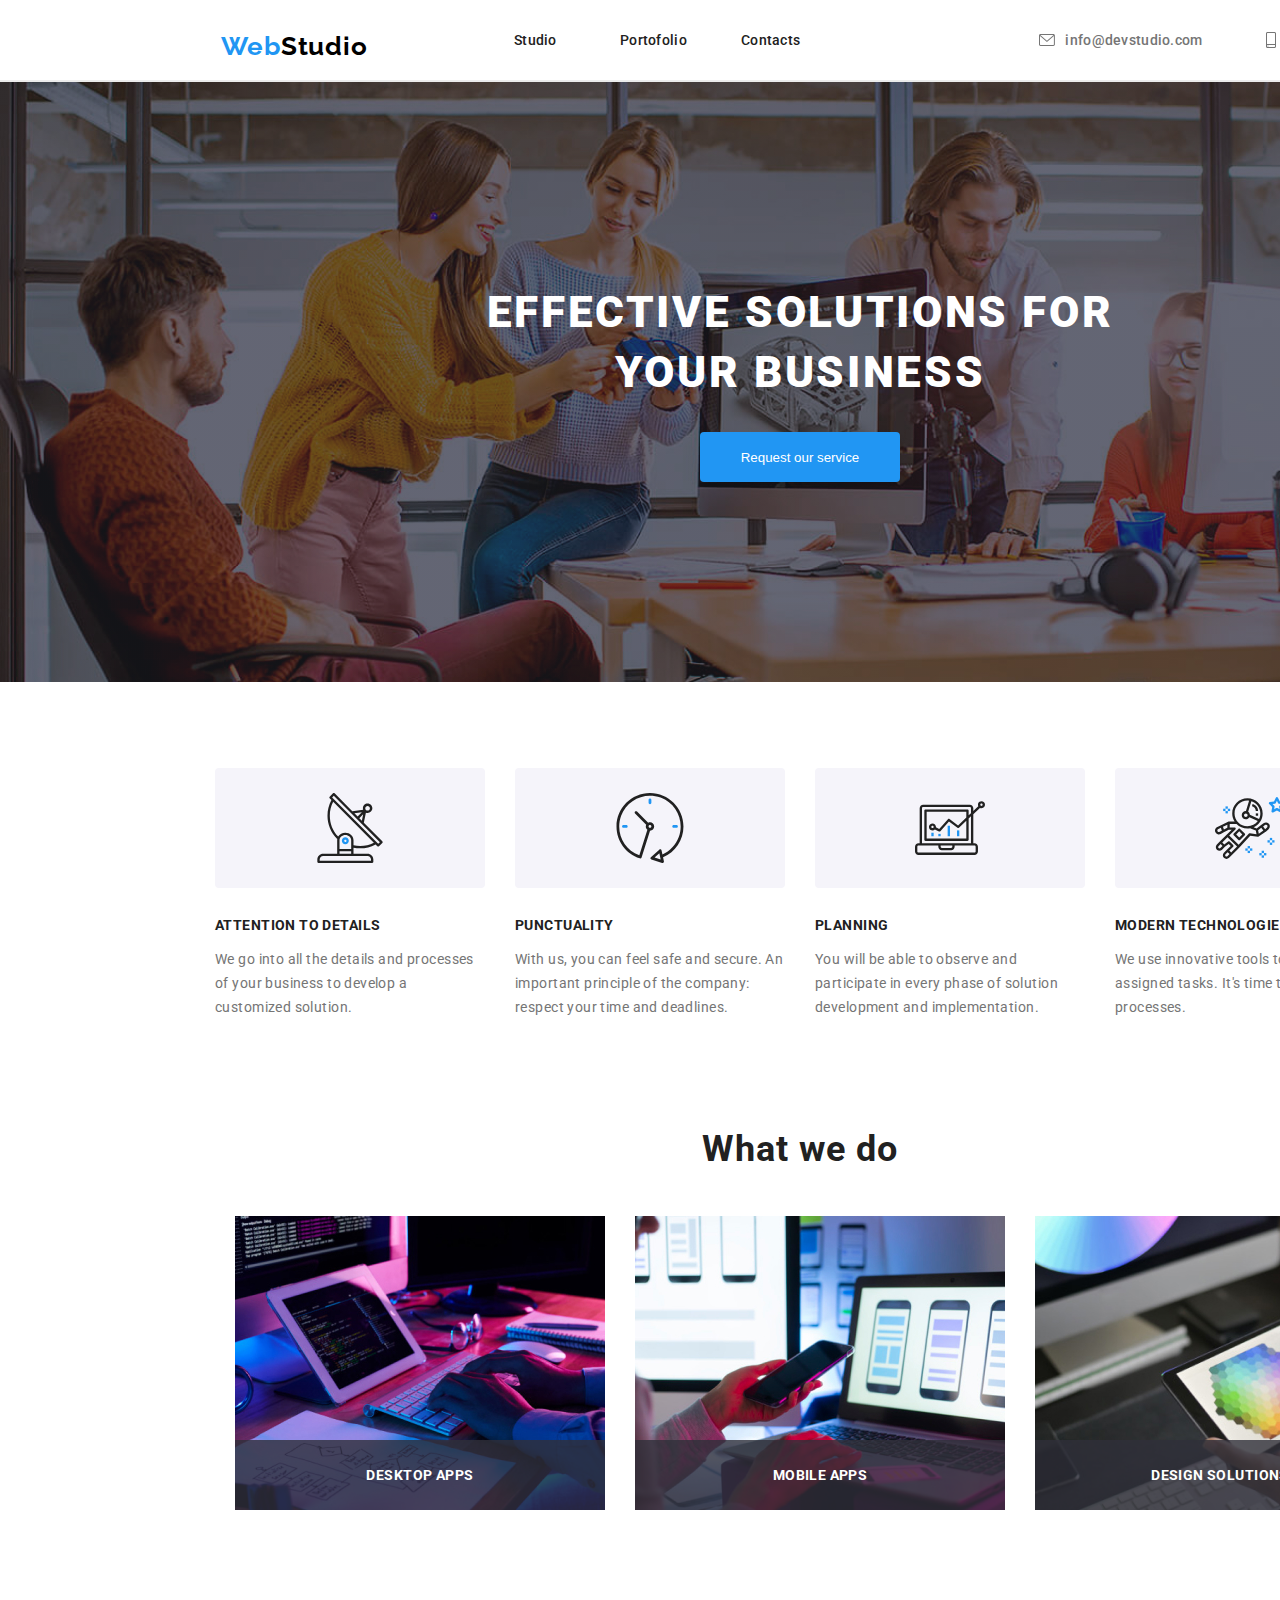
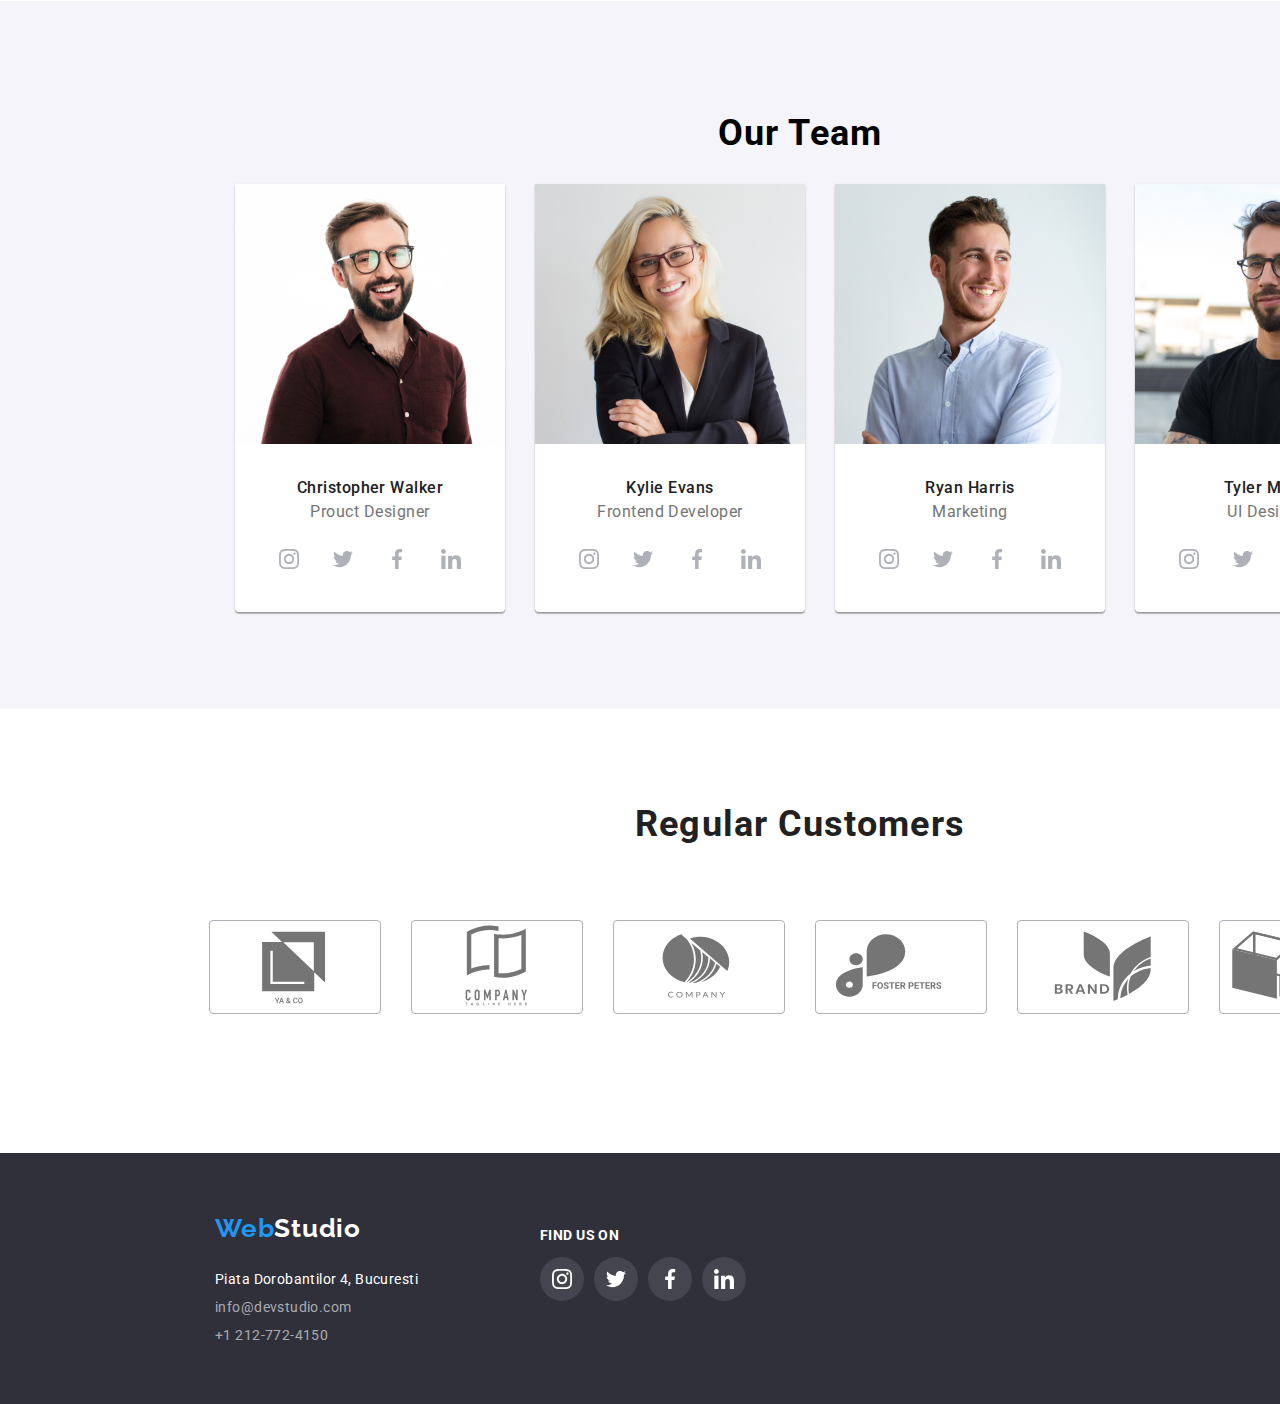
<file: index.html>
<!DOCTYPE html>
<html lang="en">
  <head>
    <meta charset="UTF-8" />
    <meta http-equiv="X-UA-Compatible" content="IE=edge" />
    <meta name="viewport" content="width=device-width, initial-scale=1.0" />
    <title>Studio</title>
    <link
      rel="stylesheet"
      href="https://cdnjs.cloudflare.com/ajax/libs/modern-normalize/2.0.0/modern-normalize.min.css"
      integrity="sha512-4xo8blKMVCiXpTaLzQSLSw3KFOVPWhm/TRtuPVc4WG6kUgjH6J03IBuG7JZPkcWMxJ5huwaBpOpnwYElP/m6wg=="
      crossorigin="anonymous"
      referrerpolicy="no-referrer"
    />
    <link rel="stylesheet" href="index..css" />
    <link
      href="https://fonts.googleapis.com/css2?family=Raleway:wght@700&family=Roboto:wght@400;500;700;900&display=swap"
      rel="stylesheet"
    />
  </head>

  <body class="index">
    <header class="main-header">
      <div class="global-nav">
        <nav class="nav main-nav">
          <div class="nav-bar">
            <a href="index.html">
              <div class="web"><span class="web-logo">Web</span>Studio</div>
            </a>
            <div class="menu-bar">
              <ul>
                <li><a class="studio" href="index.html">Studio</a></li>
                <li>
                  <a class="portofolio" href="portofolio.html">Portofolio</a>
                </li>
                <li><a class="contacts" href="#">Contacts</a></li>
              </ul>
            </div>
          </div>
        </nav>
        <div class="contacts-header">
          <a class="mail" href="mailto:info@devstudio.com">
            <svg class="svg-mail">
              <use href="./images/icons.svg#icon-mail"></use>
            </svg>
            info@devstudio.com</a
          >
          <a class="phone" href="tel:+12127724150">
            <svg class="svg-phone">
              <use href="./images/icons.svg#icon-smartphone"></use></svg
            >+1 212-772-4150</a
          >
        </div>
      </div>
      <hr class="line" />
      <section class="group-container">
        <div class="group-btn-title">
          <div class="group-title">
            <h2 class="title">EFFECTIVE SOLUTIONS FOR YOUR BUSINESS</h2>
          </div>
          <div class="group-btn">
            <button class="btn-req-service" data-modal-open type="button" >
              Request our service
            </button>
          </div>
        </div>
      </section>
    </header>

    <main>
      <section class="group1">
        <div class="main-group1">
          <div class="container-text-icon">
            <div class="container-icons">
              <svg class="svg-icons">
                <use href="./images/icons.svg#icon-antenna"></use>
              </svg>
            </div>
            <div class="text-icon">
              <h3>ATTENTION TO DETAILS</h3>
              <p>
                We go into all the details and processes of your business to
                develop a customized solution.
              </p>
            </div>
          </div>
          <div class="container-text-icon">
            <div class="container-icons">
              <svg class="svg-icons">
                <use href="./images/icons.svg#icon-clock"></use>
              </svg>
            </div>
            <div class="text-icon">
              <h3>PUNCTUALITY</h3>
              <p>
                With us, you can feel safe and secure. An important principle of
                the company: respect your time and deadlines.
              </p>
            </div>
          </div>
          <div class="container-text-icon">
            <div class="container-icons">
              <svg class="svg-icons">
                <use href="./images/icons.svg#icon-diagram"></use>
              </svg>
            </div>
            <div class="text-icon">
              <h3>PLANNING</h3>
              <p>
                You will be able to observe and participate in every phase of
                solution development and implementation.
              </p>
            </div>
          </div>
          <div class="container-text-icon">
            <div class="container-icons">
              <svg class="svg-icons">
                <use href="./images/icons.svg#icon-astronaut"></use>
              </svg>
            </div>
            <div class="text-icon">
              <h3>MODERN TECHNOLOGIES</h3>
              <p>
                We use innovative tools to solve assigned tasks. It's time to
                simplify work processes.
              </p>
            </div>
          </div>
        </div>
      </section>

      <section class="what-we-do">
        <div class="whatwedo-title">
          <h2>What we do</h2>
        </div>
        <ul>
          <li class="cards-elements">

            <img
              src="images/box1.jpg"
              alt="Writing on a keyboard "
              width="370"
            />
            <div class="overlay-text">
              <h2>DESKTOP APPS</h2>
            </div>
          </li>
          <li class="cards-elements">
            <img
              src="images/box2.jpg"
              alt="Checking the responsive dimension"
              width="370"
            />
            <div class="overlay-text">
              <h2>Mobile APPS</h2>
            </div>
          </li>
          <li class="cards-elements">
            <img src="images/box3.jpg" alt="Changing color " width="370" />
            <div class="overlay-text">
              <h2>DESIGN SOLUTIONS</h2>
            </div>
          </li>
        </ul>
      </section>

      <section class="our-team">
        <div class="container-our-team">
          <h2>Our Team</h2>
          <div class="cards">
            <ul>
              <li>
                <div class="card">
                  <img
                    src="images/img1.jpg"
                    alt="Pic with Produc Designer"
                    width="270"
                  />
                  <div class="container-card1">
                    <h4>Christopher Walker</h4>
                    <span>Prouct Designer</span>
                    <div class="icon-list">
                      <a
                        href="https://www.instagram.com"
                        class="icon"
                        aria-label="Instagram"
                      >
                        <svg>
                          <use href="./images/icons.svg#icon-instagram"></use>
                        </svg>
                      </a>
                      <a
                        href="https://www.Twitter.com"
                        class="icon"
                        aria-label="Twitter"
                      >
                        <svg>
                          <use href="./images/icons.svg#icon-twitter"></use>
                        </svg>
                      </a>
                      <a
                        href="https://www.Facebook.com"
                        class="icon"
                        aria-label="Facebook"
                      >
                        <svg>
                          <use href="./images/icons.svg#icon-facebook"></use>
                        </svg>
                      </a>
                      <a
                        href="https://www.Linkedin.com"
                        class="icon"
                        aria-label="Linkedin"
                      >
                        <svg>
                          <use href="./images/icons.svg#icon-linkedin"></use>
                        </svg>
                      </a>
                    </div>
                  </div>
                </div>
              </li>

              <li>
                <div class="card">
                  <img
                    src="images/img2.jpg"
                    alt="Pic with Frontend Developer"
                    width="270"
                  />
                  <div class="container-card2">
                    <h4>Kylie Evans</h4>
                    <span>Frontend Developer</span>
                    <div class="icon-list">
                      <a
                        href="https://www.instagram.com"
                        class="icon"
                        aria-label="Instagram"
                      >
                        <svg>
                          <use href="./images/icons.svg#icon-instagram"></use>
                        </svg>
                      </a>
                      <a
                        href="https://www.Twitter.com"
                        class="icon"
                        aria-label="Twitter"
                      >
                        <svg>
                          <use href="./images/icons.svg#icon-twitter"></use>
                        </svg>
                      </a>
                      <a
                        href="https://www.Facebook.com"
                        class="icon"
                        aria-label="Facebook"
                      >
                        <svg>
                          <use href="./images/icons.svg#icon-facebook"></use>
                        </svg>
                      </a>
                      <a
                        href="https://www.Linkedin.com"
                        class="icon"
                        aria-label="Linkedin"
                      >
                        <svg>
                          <use href="./images/icons.svg#icon-linkedin"></use>
                        </svg>
                      </a>
                    </div>
                  </div>
                </div>
              </li>

              <li>
                <div class="card">
                  <img
                    src="images/img3.jpg"
                    alt="Pic with Marketing"
                    width="270"
                  />
                  <div class="container-card3">
                    <h4>Ryan Harris</h4>
                    <span>Marketing</span>
                    <div class="icon-list">
                      <a
                        href="https://www.instagram.com"
                        class="icon"
                        aria-label="Instagram"
                      >
                        <svg>
                          <use href="./images/icons.svg#icon-instagram"></use>
                        </svg>
                      </a>
                      <a
                        href="https://www.Twitter.com"
                        class="icon"
                        aria-label="Twitter"
                      >
                        <svg>
                          <use href="./images/icons.svg#icon-twitter"></use>
                        </svg>
                      </a>
                      <a
                        href="https://www.Facebook.com"
                        class="icon"
                        aria-label="Facebook"
                      >
                        <svg>
                          <use href="./images/icons.svg#icon-facebook"></use>
                        </svg>
                      </a>
                      <a
                        href="https://www.Linkedin.com"
                        class="icon"
                        aria-label="Linkedin"
                      >
                        <svg>
                          <use href="./images/icons.svg#icon-linkedin"></use>
                        </svg>
                      </a>
                    </div>
                  </div>
                </div>
              </li>

              <li>
                <div class="card">
                  <img
                    src="images/img4.jpg"
                    alt="Pic with UI Designer"
                    width="270"
                  />
                  <div class="container-card4">
                    <h4>Tyler Moore</h4>
                    <span>UI Designer</span>
                    <div class="icon-list">
                      <a
                        href="https://www.instagram.com"
                        class="icon"
                        aria-label="Instagram"
                      >
                        <svg>
                          <use href="./images/icons.svg#icon-instagram"></use>
                        </svg>
                      </a>
                      <a
                        href="https://www.Twitter.com"
                        class="icon"
                        aria-label="Twitter"
                      >
                        <svg>
                          <use href="./images/icons.svg#icon-twitter"></use>
                        </svg>
                      </a>
                      <a
                        href="https://www.Facebook.com"
                        class="icon"
                        aria-label="Facebook"
                      >
                        <svg>
                          <use href="./images/icons.svg#icon-facebook"></use>
                        </svg>
                      </a>
                      <a
                        href="https://www.Linkedin.com"
                        class="icon"
                        aria-label="Linkedin"
                      >
                        <svg>
                          <use href="./images/icons.svg#icon-linkedin"></use>
                        </svg>
                      </a>
                    </div>
                  </div>
                </div>
              </li>
            </ul>
          </div>
        </div>
      </section>
      <section class="regular-section">
        <div class="title-list">
          <h2>Regular Customers</h2>
        </div>
        <div class="regular-list">
          <div class="container-list">
            <svg>
              <use
                href="./images/icons.svg#icon-YACO"
                aria-label="YA&CO logo"
              ></use>
            </svg>
          </div>
          <div class="container-list">
            <svg>
              <use
                href="./images/icons.svg#icon-COMPANY"
                aria-label="Company TAGLINE logo"
              ></use>
            </svg>
          </div>
          <div class="container-list">
            <svg>
              <use
                href="./images/icons.svg#icon-COMPANY2"
                aria-label="COMPANY logo"
              ></use>
            </svg>
          </div>
          <div class="container-list">
            <svg class="foster-logo">
              <use
                href="./images/icons.svg#icon-FOSTER"
                aria-label="FOSTER PETERS logo"
              ></use>
            </svg>
          </div>
          <div class="container-list">
            <svg>
              <use
                href="./images/icons.svg#icon-BRAND"
                aria-label="BRAND logo"
              ></use>
            </svg>
          </div>
          <div class="container-list">
            <svg>
              <use
                href="./images/icons.svg#icon-COMPANY3"
                aria-label="COMPANY TAG LINE logo"
              ></use>
            </svg>
          </div>
        </div>
      </section>
    </main>
    <footer class="main-footer">
      <section class="container-section">
        <div class="global-footer">
          <a href="index.html" class="logo"
            ><span class="web-logo">Web</span>Studio</a
          >
          <address class="mail-phone">
            <a
              class="address"
              href="https://www.google.com/maps/place/Pia%C8%9Ba+Doroban%C8%9Bilor+4,+Bucure%C8%99ti/@44.4603257,26.0935392,17z/data=!3m1!4b1!4m6!3m5!1s0x40b20207c47b0dc7:0xb979c544e12189bf!8m2!3d44.4603257!4d26.0935392!16s%2Fg%2F11c2285khn?entry=ttu"
              target="_blank"
              rel="noopener noreferrer nofollow"
              >Piata Dorobantilor 4, Bucuresti</a
            >

            <a class="mail-footer" href="mailto:info@devstudio.com"
              >info@devstudio.com</a
            >

            <a class="phone-footer" href="tel:+12127724150">+1 212-772-4150</a>
          </address>
        </div>
        <div class="footer-links">
          <h3>FIND US ON</h3>

          <div class="links-list">
            <a
              href="https://www.instagram.com"
              class="icon-footer"
              aria-label="Instagram"
              ><svg>
                <use
                  href="./images/icons.svg#icon-instagram"
                  aria-label="BRAND logo"
                ></use>
              </svg>
            </a>
            <a
              href="https://www.twitter.com"
              class="icon-footer"
              aria-label="Twitter"
              ><svg>
                <use
                  href="./images/icons.svg#icon-twitter"
                  aria-label="BRAND logo"
                ></use>
              </svg>
            </a>
            <a
              href="https://www.Facebook.com"
              aria-label="Facebook"
              class="icon-footer"
              ><svg>
                <use
                  href="./images/icons.svg#icon-facebook"
                  aria-label="BRAND logo"
                ></use>
              </svg>
            </a>
            <a
              href="https://www.Linkedin.com"
              class="icon-footer"
              aria-label="Linkedin"
              ><svg>
                <use
                  href="./images/icons.svg#icon-linkedin"
                  aria-label="BRAND logo"
                ></use>
              </svg>
            </a>
          </div>
        </div>
       
      </section>
    </footer>

    <!-- Modal -->
    <div class="modal is-hidden " data-modal>
      <div class="modal-content">
        <button class="close-btn" data-modal-close>
          <svg>
            <use href="./images/icons.svg#icon-close"
          </svg>
        </button>
        Continutul modalului
      </div>
    </div>

    <script src="./script.js"></script>
  </body>
</html>
</file>
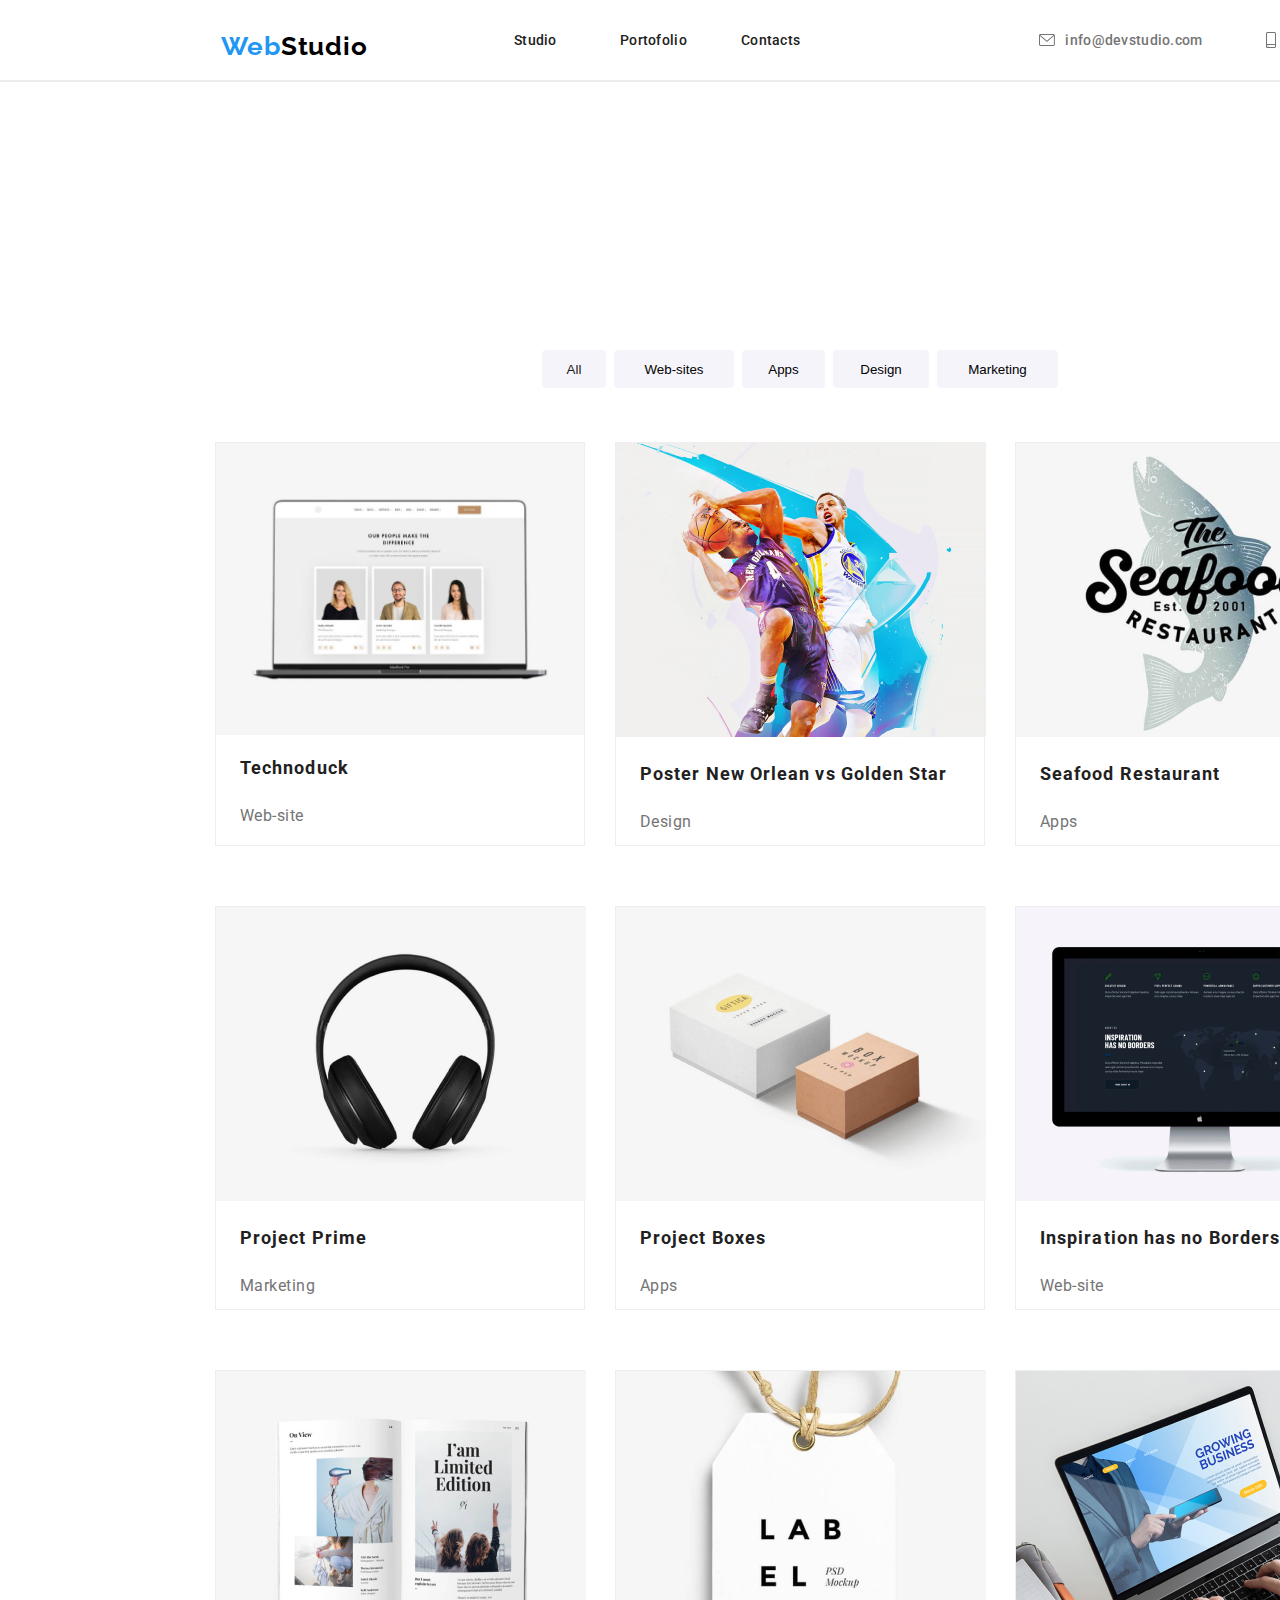
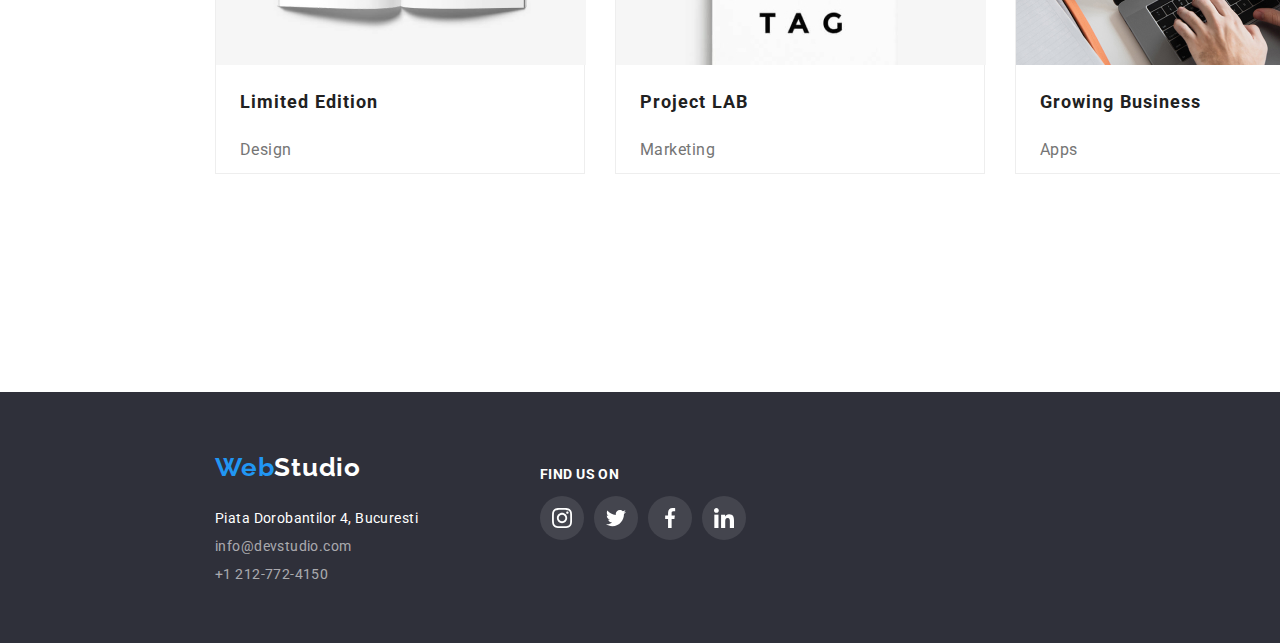
<file: portofolio.html>
<!DOCTYPE html>
<html lang="en">
  <head>
    <meta charset="UTF-8" />
    <meta http-equiv="X-UA-Compatible" content="IE=edge" />
    <meta name="viewport" content="width=device-width, initial-scale=1.0" />
    <title>Portofolio</title>
    <link
      rel="stylesheet"
      href="https://cdnjs.cloudflare.com/ajax/libs/modern-normalize/2.0.0/modern-normalize.min.css"
      integrity="sha512-4xo8blKMVCiXpTaLzQSLSw3KFOVPWhm/TRtuPVc4WG6kUgjH6J03IBuG7JZPkcWMxJ5huwaBpOpnwYElP/m6wg=="
      crossorigin="anonymous"
      referrerpolicy="no-referrer"
    />
    <link rel="stylesheet" href="portofolio.css" />
    <link
      href="https://fonts.googleapis.com/css2?family=Raleway:wght@700&family=Roboto:wght@400;500;700;900&display=swap"
      rel="stylesheet"
    />
    <script src="./script-portofolio.js"></script>
  </head>
  <body class="portofolio">
    <header>
      <div class="global-nav">
        <nav class="nav main-nav">
          <div class="nav-bar">
            <a href="index.html">
              <div class="web"><span class="web-logo">Web</span>Studio</div>
            </a>
            <div class="menu-bar">
              <ul>
                <li><a class="studio" href="index.html">Studio</a></li>
                <li>
                  <a class="portofolio" href="portofolio.html">Portofolio</a>
                </li>
                <li><a class="contacts" href="#">Contacts</a></li>
              </ul>
            </div>
          </div>
        </nav>
        <div class="contacts-header">
          <a class="mail" href="mailto:info@devstudio.com">
            <svg class="svg-mail">
              <use href="./images/icons.svg#icon-mail"></use>
            </svg>
            info@devstudio.com</a
          >
          <a class="phone" href="tel:+12127724150">
            <svg class="svg-phone">
              <use href="./images/icons.svg#icon-smartphone"></use></svg
            >+1 212-772-4150</a
          >
        </div>
      </div>
      <hr class="line" />
    </header>
    <main>
      <div class="container1">
        <section>
          <div class="filter1">
            <button
              class="btn-active"
              onclick="filterImages('All')"
              type="button"
            >
              All
            </button>
            <button class="btnWeb" onclick="filterImages('Web-site')">
              Web-sites
            </button>
            <button
              class="btnApps"
              onclick="filterImages('Apps')"
              type="button"
            >
              Apps
            </button>
            <button
              class="btnDesign"
              onclick="filterImages('Design')"
              type="button"
            >
              Design
            </button>
            <button
              class="btnMarketing"
              onclick="filterImages('Marketing')"
              type="button"
            >
              Marketing
            </button>
          </div>
        </section>
        <section class="project">
          <div class="global-project">
            <div class="project1">
              <div class="img-container">
                <img
                  class="image-project"
                  src="images/project1-portofolio.jpg"
                  alt="Web-site on a laptop"
                  width="370"
                />
                <div class="img-overlay">
                  <div class="img-text">
                    Technoduck is a state-of-the-art coronavirus distribution
                    platform. Companies use this platform for digital espionage
                    and attacks on competitors' secure servers.
                  </div>
                </div>
              </div>
              <h2>Technoduck</h2>
              <span>Web-site</span>
            </div>

            <div class="project1">
              <div class="img-container">
                <img
                  src="images/project2-portofolio.jpg"
                  alt="Two basketball players from New Orlean and Golden Start"
                  width="370"
                />
                <div class="img-overlay">
                  <div class="img-text">
                    
                  </div>
                </div>
              </div>
              <h2>Poster New Orlean vs Golden Star</h2>
              <span>Design</span>
            </div>

            <div class="project1">
              <div class="img-container">
                <img
                  src="images/project3-portofolio.jpg"
                  alt="Seafood Restaurant logo"
                  width="370"
                />
                <div class="img-overlay">
                  <div class="img-text">
                    
                  </div>
                </div>
              </div>
              <h2>Seafood Restaurant</h2>
              <span>Apps</span>
            </div>

            <div class="project1">
              <div class="img-container">
              <img
                src="images/project4-portofolio.jpg"
                alt="A pic with headset"
                width="370"
              />
              <div class="img-overlay">
                <div class="img-text">
                  
                </div>
              </div>
              </div>
              <h2>Project Prime</h2>
              <span>Marketing</span>
            </div>

            <div class="project1">
              <div class="img-container">
              <img
                src="images/project5-portofolio.jpg"
                alt="two small boxes"
                width="370"
              />
              <div class="img-overlay">
                <div class="img-text">
                 
                </div>
              </div>
              </div>

              <h2>Project Boxes</h2>
              <span>Apps</span>
            </div>

            <div class="project1">
              <div class="img-container">
              <img
                src="images/project6-portofolio.jpg"
                alt="Web-site presentation on iMac"
                width="370"
              />
              <div class="img-overlay">
                <div class="img-text">
                  
                </div>
              </div>
              </div>
              <h2>Inspiration has no Borders</h2>
              <span>Web-site</span>
            </div>

            <div class="project1">
              <div class="img-container">
              <img
                src="images/project7-portofolio.jpg"
                alt="An open book"
                width="370"
              />
              <div class="img-overlay">
                <div class="img-text">
                 
                </div>
              </div>
              </div>
              <h2>Limited Edition</h2>
              <span>Design</span>
            </div>

            <div class="project1">
              <div class="img-container">
              <img
                src="images/project8-portofolio.jpg"
                alt="Label Mockup "
                width="370"
              />
              <div class="img-overlay">
                <div class="img-text">
                  
                </div>
              </div>
              </div>
              <h2>Project LAB</h2>
              <span>Marketing</span>
            </div>

            <div class="project1">
              <div class="img-container">
              <img
                src="images/project9-portofolio.jpg"
                alt="Web-site on a MacBook"
                width="370"
              />
              <div class="img-overlay">
                <div class="img-text">
                  
                </div>
              </div>
              </div>
              <h2>Growing Business</h2>
              <span>Apps</span>
            </div>
          </div>
        </section>
      </div>
    </main>
    <footer class="main-footer">
      <section class="container-section">
        <div class="global-footer">
          <a href="portofolio.html" class="logo"
            ><span class="web-logo">Web</span>Studio</a
          >
          <address class="mail-phone">
            <a
              class="address"
              href="https://www.google.com/maps/place/Pia%C8%9Ba+Doroban%C8%9Bilor+4,+Bucure%C8%99ti/@44.4603257,26.0935392,17z/data=!3m1!4b1!4m6!3m5!1s0x40b20207c47b0dc7:0xb979c544e12189bf!8m2!3d44.4603257!4d26.0935392!16s%2Fg%2F11c2285khn?entry=ttu"
              target="_blank"
              rel="noopener noreferrer nofollow"
              >Piata Dorobantilor 4, Bucuresti</a
            >

            <a class="mail-footer" href="mailto:info@devstudio.com"
              >info@devstudio.com</a
            >

            <a class="phone-footer" href="tel:+12127724150">+1 212-772-4150</a>
          </address>
        </div>
        <div class="footer-links">
          <h3>FIND US ON</h3>

          <div class="links-list">
            <a
              href="https://www.instagram.com"
              class="icon-footer"
              aria-label="Instagram"
              ><svg>
                <use
                  href="./images/icons.svg#icon-instagram"
                  aria-label="BRAND logo"
                ></use>
              </svg>
            </a>
            <a
              href="https://www.twitter.com"
              class="icon-footer"
              aria-label="Twitter"
              ><svg>
                <use
                  href="./images/icons.svg#icon-twitter"
                  aria-label="BRAND logo"
                ></use>
              </svg>
            </a>
            <a
              href="https://www.Facebook.com"
              aria-label="Facebook"
              class="icon-footer"
              ><svg>
                <use
                  href="./images/icons.svg#icon-facebook"
                  aria-label="BRAND logo"
                ></use>
              </svg>
            </a>
            <a
              href="https://www.Linkedin.com"
              class="icon-footer"
              aria-label="Linkedin"
              ><svg>
                <use
                  href="./images/icons.svg#icon-linkedin"
                  aria-label="BRAND logo"
                ></use>
              </svg>
            </a>
          </div>
        </div>
      </section>
    </footer>
  </body>
</html>
</file>
<file: index..css>
/* Body */

body {
  font-family: "roboto", sans-serif;
  position: relative;
  width: 1600px;
  height: 2348px;
  background: #ffffff;
  margin: auto;
}


*, *::before, *::after 
{
  transition: 250ms cubic-bezier(0.4, 0, 0.2, 1);
              

}



/* Nav */

.nav-bar .studio:hover,
.nav-bar .studio:focus,
.nav-bar .studio:active {
  text-decoration: underline  2px #2196F3 ;
  text-underline-offset: 33px;
  border-radius: 2px;
  
}
.nav-bar .portofolio:hover,
.nav-bar .portofolio:focus,
.nav-bar .portofolio:active {
  text-decoration: underline  2px #2196F3 ;
   text-underline-offset: 33.5px;
   border-radius: 2px;
  
}

.nav-bar .contacts:hover,
.nav-bar .contacts:focus,
.nav-bar .contacts:active {
  text-decoration: underline  2px #2196F3 ;
   text-underline-offset: 33.5px;
   
  
  
}





.nav a {
  padding: 0.5em;
  text-decoration: none;
  position: relative;
}




.main-nav {
  text-align: center;
  font-size: 14px;
  font-style: normal;
  font-family: "roboto", sans-serif;
  line-height: 16px;
  letter-spacing: 0.02em;
  width: 50%;
}

.nav {
  display: flex;
  
  
}

.global-nav{
   display: flex;
  width: 1600px;
  height: 80px;
  
}

.nav-bar{
  display: flex;
  width: 1600px;
  height: 80px;
  margin-left: 215px;
  
}

.menu-bar{
  display: flex;
  align-items: center;
  justify-content: center;
}

.menu-bar ul {
  display: flex;
  justify-content: space-between;
  width: 259px;
height: 48px;
flex-shrink: 0;
margin-left: 93px;
gap:50px;
margin-top:32px;
}

.nav-bar ul {

  list-style-type: none;
}

.web {
  display: flex;
  font-family: "raleway";
  font-style: normal;
  font-weight: 700;
  font-size: 26px;
  line-height: 31px;
  letter-spacing: 0.03em;
  width: 145px;
  height: 31px;
 justify-content: center;
 align-items: center;
 margin-top:24px;
 margin-bottom: 25px;
  color: rgb(0, 0, 0);
}

.line {
  /* This is how i think we need to do for that line  */
  display: flex;
  width: 1600px;
  margin: 0;
  border: 1px solid #ececec;
  justify-content: center;
  align-items: center;
  
}

.nav .studio {
  display: flex;
  width: 42px;
  height: 16px;
  
  font-family: "Roboto";
  font-style: normal;
  font-weight: 500;
  font-size: 14px;
  line-height: normal;
  letter-spacing: 0.28px;
  color: #212121;
}

.nav .portofolio {
  display: flex;
  width: 57px;
  height: 16px;
  
  font-family: "Roboto";
  font-style: normal;
  font-weight: 500;
  font-size: 14px;
  line-height: 16px;
  letter-spacing: 0.28px;
  color: #212121;
}

.nav .contacts {
  display: flex;
  width: 59px;
  height: 16px;
  
  font-family: "Roboto";
  font-style: normal;
  font-weight: 500;
  font-size: 14px;
  line-height: 16px;
  letter-spacing: 0.28px;
  color: #212121;
}

.contacts-header {
  display: flex;
  width: 100%;
  height: 16px;
  justify-content: flex-end;
  align-items: center;
  margin-right: 200px;
  gap: 60px;
  margin-top:32px;
}



.contacts-header .svg-mail {
  width: 16px;
  height: 11.996px;
  flex-shrink: 0;
  margin-right: 10px;
}
.contacts-header .svg-phone {
  width: 10px;
  height: 16px;
  flex-shrink: 0;
  margin-right: 10px;
}
.contacts-header .mail {
  display: flex;
  align-items: center;
  justify-content: center;
  width: 170px;
  height: 16px;
  font-family: "Roboto";
  font-style: normal;
  font-weight: 500;
  font-size: 14px;
  line-height: 16px;
  letter-spacing: 0.28px;
  text-decoration: none;
  color: #757575;
}

.contacts-header .phone {
  display: flex;
  width: 134px;
  height: 16px;
  align-content: center;

  font-family: "Roboto";
  font-style: normal;
  font-weight: 500;
  font-size: 14px;
  line-height: 16px;
  letter-spacing: 0.28px;
  text-decoration: none;
  color: #757575;
}

.contacts-header .mail:hover,
.contacts-header .phone:hover {
  color: #2196f3;
}
.contacts-header .mail:focus,
.contacts-header .phone:focus {
  color: #2196f3;
}

.nav ul li a:hover,
.nav ul li a:focus {
  color: #2196f3;
}

.web-logo {
  color: #2196f3;
}
span {
  color: #757575;
}

/* Head Section*/

.group-container {
  display: flex;
  width: 1600px;
  height: 600px;
 justify-content: center;
 align-items: center;
  background-image: linear-gradient(rgba(47, 48, 58, 0.40),rgba(47, 48, 58, 0.40)), url(./images/ImgHeader.jpg);
}

.group-container .group-btn-title{
  display: flex;
  justify-content: center;
  align-items: center;
  flex-direction: column;
 
}



.group-title h2 {
  display: flex;
  color: #FFF;
  width: 696px ;
  height: 120px;
text-align: center;
font-family: "Roboto";
font-size: 44px;
font-style: normal;
font-weight: 900;
line-height: 60px; /* 136.364% */
letter-spacing: 2.64px;
text-transform: uppercase;
margin: 0;

}

.group-btn{
display: flex;
justify-content: center;
align-items: center;
margin-top: 30px;
}

.group-btn .btn-req-service{
  border:none;
    display: flex;
    width: 200px;
height: 50px;
flex-shrink: 0;
border-radius: 4px;
background: #2196F3;
box-shadow: 0px 4px 4px 0px rgba(0, 0, 0, 0.15);
justify-content: center;
align-items: center;
color: white;
}





/* Group Section */
.group1 .main-group1 {
  display: flex;
  justify-content: center;
  align-items: center;
  margin-top: 94px;
  gap: 30px;
 width: 100%;
height: 251px;
flex-shrink: 0;
}

.main-group1 .text-icon {
  padding-top: 15px;
}

.main-group1 .svg-icons {
  display: flex;
  width: 70px;
  height: 70px;
  flex-shrink: 0;
}

.container-text-icon .container-icons {
  width: 270px;
  height: 120px;
  flex-shrink: 0;
  border-radius: 4px;
  background: #f5f4fa;
  justify-content: center;
  display: flex;
  align-items: center;
}

.main-group1 p {
  width: 270px;
  height: 75px;
  flex-shrink: 0;
  color: #757575;
  font-family: "Roboto";
  font-size: 14px;
  font-style: normal;
  font-weight: 400;
  line-height: 24px; /* 171.429% */
  letter-spacing: 0.42px;
}

.main-group1 h3 {
  color: #212121;
  width: 270px;
  font-family: "Roboto";
  font-style: normal;
  font-weight: 700;
  font-size: 14px;
  line-height: 16px;
  letter-spacing: 0.42px;
  text-transform: uppercase;
}

/* What We Do Section */

.what-we-do ul {
  list-style-type: none;
  display: flex;
  justify-content: center;
  gap: 30px;
}

.what-we-do {
  width: 1170px;
  height: 386px;
  flex-shrink: 0;
  display: flex;
  flex-direction: column;
  justify-content: center;
  width: 100%;
  margin-right: 40px;
  margin-top: 94px;
}

.whatwedo-title h2 {
  color: #212121;
  text-align: center;
  font-family: "Roboto";
  font-size: 36px;
  font-style: normal;
  font-weight: 700;
  line-height: normal;
  letter-spacing: 1.08px;
}



.cards-elements{
 
  position: relative;
  
}

.overlay-text{
  position: absolute;
  bottom: 3.5px;
 width: 370px;
height: 70px;
flex-shrink: 0;
  background: rgba(47, 48, 58, 0.80);
  margin-top:224px;
  
  
}
.overlay-text h2{
  color: #FFF;
text-align: center;
font-family: "Roboto";
font-size: 14px;
font-style: normal;
font-weight: 700;
line-height: normal;
letter-spacing: 0.42px;
text-transform: uppercase;
margin-top:27px

}

/* Our Team Section*/

.our-team {
  display: flex;
  flex-direction: column;
  width: 1600px;
  height: 708px;
  flex-shrink: 0;
  background: #f5f4fa;
  align-items: center;
  margin-top: 94px;
  justify-content: center;
}

.our-team h2 {
  width: 165px;
  height: 42px;
  left: 718px;
  top: 1543px;
  font-family: "Roboto";
  font-style: normal;
  font-weight: 700;
  font-size: 36px;
  line-height: 42px;
  text-align: center;
  letter-spacing: 0.03em;
  width: 100%;
}

.our-team ul {
  list-style-type: none;
  display: flex;
  gap: 30px;
}


.card {
  background: #ffffff;
  box-shadow: 0px 1px 3px rgba(0, 0, 0, 0.12), 0px 1px 1px rgba(0, 0, 0, 0.14),
    0px 2px 1px rgba(0, 0, 0, 0.2);
  border-radius: 0px 0px 4px 4px;
  width: 270px;
  height: 428px;
  flex-shrink: 0;

  flex-direction: column;
}

.our-team span {
  font-family: "Roboto";
  font-style: normal;
  font-weight: 400;
  font-size: 16px;
  line-height: 19px;
  letter-spacing: 0.03em;
  color: #757575;
  margin-top: 5px;
}

.our-team h4 {
  font-family: "Roboto";
  font-style: normal;
  font-weight: 500;
  font-size: 16px;
  line-height: 19px;
  letter-spacing: 0.03em;
  margin-bottom: 5px;
  color: #212121;
}

.icon-list {
  display: flex;
  margin-top: 16px;
  gap: 10px;
  justify-content: center;
}

.icon-list .icon {
  width: 44px;
  height: 44px;
  flex-shrink: 0;
  display: flex;
  justify-content: center;
  align-items: center;
  border-radius: 22px;
  
}

.icon-list .icon:hover ,
.icon-list .icon:focus  {
  background: #2196f3;
  
  
}

.icon-list .icon:hover svg ,
.icon-list .icon:focus svg  {
  color: #ffffff;
  
  
}


.icon-list .icon svg {
  width: 20px;
  height: 20px;
  flex-shrink: 0;
  color:#afb1b8;
  
}

.container-card1,
.container-card2,
.container-card3,
.container-card4 {
  margin-top: 30px;
  text-align: center;
}

.title-list h2{
  display: flex;
  color: #212121;
text-align: center;
font-family: Roboto;
font-size: 36px;
font-style: normal;
font-weight: 700;
line-height: normal;
letter-spacing: 1.08px;
justify-content: center;
margin-top:94px;  
}

.regular-section{
  display: flex;
  justify-content: center;
  flex-direction: column;
  align-items: center;
}

.regular-section .container-list svg{
  color:#757575
}


.regular-section .regular-list {
  display: flex; 
  justify-content: center;
  width: 1170px;
height: 184px;
flex-shrink: 0;
gap:30px;
align-items: center;
}

.regular-list .container-list {
  display: flex;
  width: 170px;
height: 92px;
flex-shrink: 0;
border-radius: 4px;
border: 1px solid #AFB1B8;
}
.regular-list .container-list svg:hover,
.regular-list .container-list svg:focus{

  color: #2196F3;
  

}
.regular-list .container-list:hover,
.regular-list .container-list:focus{
  border: 1px solid #2196F3;
}


/* Footer Section */

.main-footer {
  display: flex;
  width: 1600px;
  height: 251px;
  background: #2f303a;
  margin-top:94px;
  
}
.main-footer .container-section {
  display: flex;
 gap:94px;
}

.global-footer{
  margin-left:215px;
  margin-top:60px;
}

.global-footer a{
  text-decoration: none;
  

}

.global-footer .mail-phone{
  display: flex;
  flex-direction: column;
  font-size: 14px;
  font-style: normal;
  font-weight: 400;
  letter-spacing: 0.42px;
  margin-top:28px;
  gap:12px
}

.global-footer .address {
  width: 207px;
height: 16px;
flex-shrink: 0;
color: #FFF;
font-family: Roboto;
font-size: 14px;
font-style: normal;
font-weight: 400;
line-height: normal;
letter-spacing: 0.42px;

}

.global-footer .logo{
  color: #ffffff;
font-family: Raleway;
font-size: 26px;
font-style: normal;
font-weight: 700;
line-height: normal;
letter-spacing: 0.78px;
}

.global-footer .mail-footer,
.global-footer .phone-footer{
  color: rgba(255, 255, 255, 0.60);
font-family: Roboto;
font-size: 14px;
font-style: normal;
font-weight: 400;
line-height: normal;
letter-spacing: 0.42px;
width: 231px;
height: 16px;
flex-shrink: 0;

}



.address:hover,
.mail-footer:hover,
.phone-footer:hover {
  color: #2196f3;
}
.address:focus,
.mail-footer:focus,
.phone-footer:focus {
  color: #2196f3;
}

.footer-links{
  display: flex;
  flex-direction: column;
 margin-top:60px;
 width: 206px;
height: 80px;
flex-shrink: 0;

}

.links-list{
  display: flex;
  gap: 10px;
  
}

.links-list .icon-footer svg{
  display: flex;
  width: 20px;
height: 20px;
flex-shrink: 0;

}

.footer-links .links-list .icon-footer{
  display: flex;
  width: 44px;
height: 44px;
flex-shrink: 0;
justify-content: center;
align-items: center;
background-color: rgba(255, 255, 255, 0.10);
border-radius: 22px;
}

.footer-links .links-list .icon-footer:hover,
.footer-links .links-list .icon-footer:focus{
  background-color: #2196F3;
  
}

.footer-links .links-list .icon-footer:hover svg,
.footer-links .links-list .icon-footer:focus svg {
  color: #ffffff;
  }

  .footer-links .links-list .icon-footer svg,
.footer-links .links-list .icon-footer  svg {
  color: #ffffff;
  }

.footer-links h3{
 color: #FFF;
font-family: Roboto;
font-size: 14px;
font-style: normal;
font-weight: 700;
line-height: normal;
letter-spacing: 0.42px;
text-transform: uppercase;
}

/* Portofolio */

.container1 {
  display: flex;
  width: 1170px;
  height: 1360px;
  flex-direction: column;
  justify-content: center;
  align-items: center;
  margin-left: 215px;
  margin-top:94px;
 
}

.container1 .filter1 {
  display: flex;
  width: 516px;
height: 38px;
flex-shrink: 0;
gap:8px;
margin-top:94px;
margin-bottom: 54px;;
}

.global-project{
  display: flex;
  flex-wrap: wrap;
  gap:30px;
  
}
.project .global-project{
  display: flex;
  align-items: center;
  
}

.global-project .project1{
   box-sizing: border-box;
  width: 370px;
height: 404px;
flex-shrink: 0;
  
  background: #ffffff;
  border: 1px solid #eeeeee;
  margin-bottom: 30px;
}





.project span {
  color: #757575;
}



.btn-active {
  border: none;
  border-radius: 4px;
  width: 64px;
  height: 38px;
  cursor: pointer;
  background: #F5F4FA;
  color: #212121;
  
  
}

section .filter1 .btn-active:hover,
section .filter1 .btn-active:focus {
  background-color: #2196f3;
  color: white;
   box-shadow: 0px 3px 1px rgba(0, 0, 0, 0.1), 0px 1px 2px rgba(0, 0, 0, 0.08),
    0px 2px 2px rgba(0, 0, 0, 0.12);
}
.btnWeb {
  background: #f5f4fa;
  border-radius: 4px;
  width: 120px;
  height: 38px;
  left: 614px;
  top: 128px;
  border: none;
  cursor: pointer;
}

section .filter1 .btnWeb:hover,
section .filter1 .btnWeb:focus {
  background-color: #2196f3;
  color: white;
   box-shadow: 0px 3px 1px rgba(0, 0, 0, 0.1), 0px 1px 2px rgba(0, 0, 0, 0.08),
    0px 2px 2px rgba(0, 0, 0, 0.12);
}

.btnApps {
  width: 83px;
  height: 38px;
  left: 742px;
  top: 128px;
  border: none;
  background: #f5f4fa;
  border-radius: 4px;
  cursor: pointer;
}
section .filter1 .btnApps:hover,
section .filter1 .btnApps:focus {
  background-color: #2196f3;
  color: white;
   box-shadow: 0px 3px 1px rgba(0, 0, 0, 0.1), 0px 1px 2px rgba(0, 0, 0, 0.08),
    0px 2px 2px rgba(0, 0, 0, 0.12);
}

.btnDesign {
  width: 96px;
  height: 38px;
  left: 833px;
  top: 128px;
  border: none;
  background: #f5f4fa;
  border-radius: 4px;
  cursor: pointer;
}
section .filter1 .btnDesign:hover,
section .filter1 .btnDesign:focus {
  background-color: #2196f3;
  color: white;
   box-shadow: 0px 3px 1px rgba(0, 0, 0, 0.1), 0px 1px 2px rgba(0, 0, 0, 0.08),
    0px 2px 2px rgba(0, 0, 0, 0.12);
}

.btnMarketing {
  width: 121px;
  height: 38px;
  left: 937px;
  top: 128px;
  border: none;
  background: #f5f4fa;
  border-radius: 4px;
  cursor: pointer;
}
section .filter1 .btnMarketing:hover,
section .filter1 .btnMarketing:focus {
  background-color: #2196f3;
  color: white;
   box-shadow: 0px 3px 1px rgba(0, 0, 0, 0.1), 0px 1px 2px rgba(0, 0, 0, 0.08),
    0px 2px 2px rgba(0, 0, 0, 0.12);
}

.global-project .project1:hover,
.global-project .project1:focus{
  border: 1px solid #EEE;
background: #FFF;
box-shadow: 1px 4px 6px 0px rgba(0, 0, 0, 0.16), 0px 4px 4px 0px rgba(0, 0, 0, 0.06), 0px 1px 1px 0px rgba(0, 0, 0, 0.12);
}

/* Modal */

.modal{
  position: fixed;
  top:0;
  left:0;
  width: 100vw;
  height: 100vh;
  display: flex;
  justify-content: center;
  align-items: center;
  background-color: rgba(0, 0, 0, 0.5); 

 
 
}

.modal-content{
  padding:16px;
  background:#ffffff;
  width: 528px;
height: 581px;
flex-shrink: 0;
  margin:0 auto;
  position: relative;
  transform: scale(1); 
  transition: opacity 0.3s ease-in, transform 0.3s ease-in; 
}

.is-hidden{
visibility: hidden;
}

.close-btn svg{
  background-color: #fff;
  border: none;
  width: 18px;
height: 18px;
flex-shrink: 0;
color: #fff;
cursor: pointer;
position: absolute;
right: 10px;
top:16px;
}

.close-btn {
  background-color: #fff;
  border: none;
}
</file>
<file: portofolio.css>
/* Body */

body {
  font-family: "roboto", sans-serif;
  position: relative;
  width: 1600px;
  height: 1879px;
  background: #ffffff;
  margin: auto;
}


*, *::before, *::after 
{
  transition: 250ms cubic-bezier(0.4, 0, 0.2, 1);
              

}


/* Nav */

.nav-bar .studio:hover,
.nav-bar .studio:focus,
.nav-bar .studio:active {
  text-decoration: underline  2px #2196F3 ;
  text-underline-offset: 33px;
  border-radius: 2px;

  
}
.nav-bar .portofolio:hover,
.nav-bar .portofolio:focus,
.nav-bar .portofolio:active {
  text-decoration: underline  2px #2196F3 ;
   text-underline-offset: 33.5px;
   border-radius: 2px;
  
}

.nav-bar .contacts:hover,
.nav-bar .contacts:focus,
.nav-bar .contacts:active {
  text-decoration: underline  2px #2196F3 ;
   text-underline-offset: 33.5px;
   transition-timing-function:cubic-bezier(0.4, 0, 0.2, 1);
  transition-duration: 250ms;
  
}





.nav a {
  padding: 0.5em;
  text-decoration: none;
  position: relative;
}




.main-nav {
  text-align: center;
  font-size: 14px;
  font-style: normal;
  font-family: "roboto", sans-serif;
  line-height: 16px;
  letter-spacing: 0.02em;
  width: 50%;
}

.nav {
  display: flex;
  
  
}

.global-nav{
   display: flex;
  width: 1600px;
  height: 80px;
  
}

.nav-bar{
  display: flex;
  width: 1600px;
  height: 80px;
  margin-left: 215px;
  
}

.menu-bar{
  display: flex;
  align-items: center;
  justify-content: center;
}

.menu-bar ul {
  display: flex;
  justify-content: space-between;
  width: 259px;
height: 48px;
flex-shrink: 0;
margin-left: 93px;
gap:50px;
margin-top:32px;
}

.nav-bar ul {

  list-style-type: none;
}

.web {
  display: flex;
  font-family: "raleway";
  font-style: normal;
  font-weight: 700;
  font-size: 26px;
  line-height: 31px;
  letter-spacing: 0.03em;
  width: 145px;
  height: 31px;
 justify-content: center;
 align-items: center;
 margin-top:24px;
 margin-bottom: 25px;
  color: rgb(0, 0, 0);
}

.line {
  /* This is how i think we need to do for that line  */
  display: flex;
  width: 1600px;
  margin: 0;
  border: 1px solid #ececec;
  justify-content: center;
  align-items: center;
  
}

.nav .studio {
  display: flex;
  width: 42px;
  height: 16px;
  
  font-family: "Roboto";
  font-style: normal;
  font-weight: 500;
  font-size: 14px;
  line-height: normal;
  letter-spacing: 0.28px;
  color: #212121;
}

.nav .portofolio {
  display: flex;
  width: 57px;
  height: 16px;
  
  font-family: "Roboto";
  font-style: normal;
  font-weight: 500;
  font-size: 14px;
  line-height: 16px;
  letter-spacing: 0.28px;
  color: #212121;
}

.nav .contacts {
  display: flex;
  width: 59px;
  height: 16px;
  
  font-family: "Roboto";
  font-style: normal;
  font-weight: 500;
  font-size: 14px;
  line-height: 16px;
  letter-spacing: 0.28px;
  color: #212121;
}

.contacts-header {
  display: flex;
  width: 100%;
  height: 16px;
  justify-content: flex-end;
  align-items: center;
  margin-right: 200px;
  gap: 60px;
  margin-top:32px;
}



.contacts-header .svg-mail {
  width: 16px;
  height: 11.996px;
  flex-shrink: 0;
  margin-right: 10px;
}
.contacts-header .svg-phone {
  width: 10px;
  height: 16px;
  flex-shrink: 0;
  margin-right: 10px;
}
.contacts-header .mail {
  display: flex;
  align-items: center;
  justify-content: center;
  width: 170px;
  height: 16px;
  font-family: "Roboto";
  font-style: normal;
  font-weight: 500;
  font-size: 14px;
  line-height: 16px;
  letter-spacing: 0.28px;
  text-decoration: none;
  color: #757575;
}

.contacts-header .phone {
  display: flex;
  width: 134px;
  height: 16px;
  align-content: center;

  font-family: "Roboto";
  font-style: normal;
  font-weight: 500;
  font-size: 14px;
  line-height: 16px;
  letter-spacing: 0.28px;
  text-decoration: none;
  color: #757575;
}

.contacts-header .mail:hover,
.contacts-header .phone:hover {
  color: #2196f3;
}
.contacts-header .mail:focus,
.contacts-header .phone:focus {
  color: #2196f3;
}

.nav ul li a:hover,
.nav ul li a:focus {
  color: #2196f3;
}

.web-logo {
  color: #2196f3;
}
span {
  color: #757575;
}

/* Head Section*/

.group-container {
  position: absolute;
  width: 1600px;
  height: 600px;
  left: 0px;
  top: 80px;
  background: rgba(47, 48, 58, 0.4);
  background-image: url(/images/ImgHeader.jpg);
}

.group-container h2 {
  margin-top: -80px;
}

.group-container button {
  margin-top: -80px;
  border: none;
}

.title {
  position: absolute;
  width: 696px;
  height: 120px;
  left: 452px;
  top: 280px;
  font-family: "Roboto";
  font-style: normal;
  font-weight: 900;
  font-size: 44px;
  line-height: 60px;
  text-align: center;
  letter-spacing: 0.06em;
  text-transform: uppercase;
  color: #ffffff;
}

.btn {
  position: absolute;
  width: 161px;
  height: 30px;
  left: 720px;
  top: 440px;

  font-family: "Roboto";
  font-style: normal;
  font-weight: 700;
  font-size: 16px;
  line-height: 30px;
  align-items: center;
  text-align: center;
  letter-spacing: 0.06em;

  color: #ffffff;
}
.btnReq {
  position: absolute;
  width: 200px;
  height: 50px;
  left: 700px;
  top: 430px;
  background: #2196f3;
  box-shadow: 0px 4px 4px rgba(0, 0, 0, 0.15);
  border-radius: 4px;
  cursor: pointer;
}

.group1 .main-group1 {
  display: flex;
  justify-content: center;
  margin-top: 744px;
  gap: 30px;
  width: 100%;
  height: 251px;
}

.main-group1 .text-icon {
  padding-top: 15px;
}

.main-group1 .svg-icons {
  display: flex;
  width: 70px;
  height: 70px;
  flex-shrink: 0;
}

.container-text-icon .container-icons {
  width: 270px;
  height: 120px;
  flex-shrink: 0;
  border-radius: 4px;
  background: #f5f4fa;
  justify-content: center;
  display: flex;
  align-items: center;
}

.main-group1 p {
  width: 270px;
  height: 75px;
  flex-shrink: 0;
  color: #757575;
  font-family: "Roboto";
  font-size: 14px;
  font-style: normal;
  font-weight: 400;
  line-height: 24px; /* 171.429% */
  letter-spacing: 0.42px;
}

.main-group1 h3 {
  color: #212121;
  width: 270px;
  font-family: "Roboto";
  font-style: normal;
  font-weight: 700;
  font-size: 14px;
  line-height: 16px;
  letter-spacing: 0.42px;
  text-transform: uppercase;
}

/* What We Do Section */

.what-we-do ul {
  list-style-type: none;
  display: flex;
  justify-content: center;
  gap: 30px;
}

.what-we-do {
  width: 1170px;
  height: 386px;
  flex-shrink: 0;
  display: flex;
  flex-direction: column;
  justify-content: center;
  width: 100%;
  margin-right: 40px;
  margin-top: 94px;
}

.whatwedo-title h2 {
  color: #212121;
  text-align: center;
  font-family: "Roboto";
  font-size: 36px;
  font-style: normal;
  font-weight: 700;
  line-height: normal;
  letter-spacing: 1.08px;
}

/* Our Team Section*/

.our-team {
  display: flex;
  flex-direction: column;
  width: 1600px;
  height: 708px;
  flex-shrink: 0;
  background: #f5f4fa;
  align-items: center;
  margin-top: 94px;
  justify-content: center;
}

.our-team h2 {
  width: 165px;
  height: 42px;
  left: 718px;
  top: 1543px;
  font-family: "Roboto";
  font-style: normal;
  font-weight: 700;
  font-size: 36px;
  line-height: 42px;
  text-align: center;
  letter-spacing: 0.03em;
  width: 100%;
}

.our-team ul {
  list-style-type: none;
  display: flex;
  gap: 30px;
}

.card {
  background: #ffffff;
  box-shadow: 0px 1px 3px rgba(0, 0, 0, 0.12), 0px 1px 1px rgba(0, 0, 0, 0.14),
    0px 2px 1px rgba(0, 0, 0, 0.2);
  border-radius: 0px 0px 4px 4px;
  width: 270px;
  height: 428px;
  flex-shrink: 0;

  flex-direction: column;
}

.our-team span {
  font-family: "Roboto";
  font-style: normal;
  font-weight: 400;
  font-size: 16px;
  line-height: 19px;
  letter-spacing: 0.03em;
  color: #757575;
  margin-top: 5px;
}

.our-team h4 {
  font-family: "Roboto";
  font-style: normal;
  font-weight: 500;
  font-size: 16px;
  line-height: 19px;
  letter-spacing: 0.03em;
  margin-bottom: 5px;
  color: #212121;
}

.icon-list {
  display: flex;
  margin-top: 16px;
  gap: 10px;
  justify-content: center;
}

.icon-list .icon {
  width: 44px;
  height: 44px;
  flex-shrink: 0;
  display: flex;
  justify-content: center;
  align-items: center;
  border-radius: 22px;
}

.icon-list .icon:hover,
.icon-list .icon:focus {
  background: #2196f3;
  color: #ffffff;
}

.icon-list .icon svg {
  width: 20px;
  height: 20px;
  flex-shrink: 0;
  color: #afb1b8;
}

.container-card1,
.container-card2,
.container-card3,
.container-card4 {
  margin-top: 30px;
  text-align: center;
}

.title-list h2 {
  display: flex;
  color: #212121;
  text-align: center;
  font-family: Roboto;
  font-size: 36px;
  font-style: normal;
  font-weight: 700;
  line-height: normal;
  letter-spacing: 1.08px;
  justify-content: center;
  margin-top: 94px;
}

.regular-section {
  display: flex;
  justify-content: center;
  flex-direction: column;
  align-items: center;
}

.regular-section .regular-list {
  display: flex;
  justify-content: center;
  width: 1170px;
  height: 184px;
  flex-shrink: 0;
  gap: 30px;
  align-items: center;
}

.regular-list .container-list {
  display: flex;
  width: 170px;
  height: 92px;
  flex-shrink: 0;
  border-radius: 4px;
  border: 1px solid #afb1b8;
}

.foster-logo {
  border-radius: 4px;
  border: 1px solid #2196f3;
}

/* Footer Section */

.main-footer {
  display: flex;
  width: 1600px;
  height: 251px;
  background: #2f303a;
  margin-top: 94px;
}
.main-footer .container-section {
  display: flex;
  gap: 94px;
}

.global-footer {
  margin-left: 215px;
  margin-top: 60px;
}

.global-footer a {
  text-decoration: none;
}

.global-footer .mail-phone {
  display: flex;
  flex-direction: column;
  font-size: 14px;
  font-style: normal;
  font-weight: 400;
  letter-spacing: 0.42px;
  margin-top: 28px;
  gap: 12px;
}

.global-footer .address {
  width: 207px;
  height: 16px;
  flex-shrink: 0;
  color: #fff;
  font-family: Roboto;
  font-size: 14px;
  font-style: normal;
  font-weight: 400;
  line-height: normal;
  letter-spacing: 0.42px;
}

.global-footer .logo {
  color: #ffffff;
  font-family: Raleway;
  font-size: 26px;
  font-style: normal;
  font-weight: 700;
  line-height: normal;
  letter-spacing: 0.78px;
}

.global-footer .mail-footer,
.global-footer .phone-footer {
  color: rgba(255, 255, 255, 0.6);
  font-family: Roboto;
  font-size: 14px;
  font-style: normal;
  font-weight: 400;
  line-height: normal;
  letter-spacing: 0.42px;
  width: 231px;
  height: 16px;
  flex-shrink: 0;
}

.address:hover,
.mail-footer:hover,
.phone-footer:hover {
  color: #2196f3;
}
.address:focus,
.mail-footer:focus,
.phone-footer:focus {
  color: #2196f3;
}

.footer-links {
  display: flex;
  flex-direction: column;
  margin-top: 60px;
  width: 206px;
  height: 80px;
  flex-shrink: 0;
}

.links-list {
  display: flex;
  gap: 10px;
}

.links-list .icon-footer svg {
  display: flex;
  width: 20px;
  height: 20px;
  flex-shrink: 0;
}

.footer-links .links-list .icon-footer {
  display: flex;
  width: 44px;
  height: 44px;
  flex-shrink: 0;
  justify-content: center;
  align-items: center;
  background-color: rgba(255, 255, 255, 0.1);
  border-radius: 22px;
}

.footer-links .links-list .icon-footer:hover,
.footer-links .links-list .icon-footer:focus{
  background-color: #2196F3;
  
}

.footer-links .links-list .icon-footer:hover svg,
.footer-links .links-list .icon-footer:focus svg {
  color: #ffffff;
  }

  .footer-links .links-list .icon-footer svg,
.footer-links .links-list .icon-footer  svg {
  color: #ffffff;
  }


.footer-links h3 {
  color: #fff;
  font-family: Roboto;
  font-size: 14px;
  font-style: normal;
  font-weight: 700;
  line-height: normal;
  letter-spacing: 0.42px;
  text-transform: uppercase;
}

/* Portofolio */

.container1 {
  display: flex;
  width: 1170px;
  height: auto;
  flex-direction: column;
  justify-content: center;
  align-items: center;
  margin-left: 215px;
  margin-top: 174px;
}

.container1 .filter1 {
  display: flex;
  width: 516px;
  height: 38px;
  flex-shrink: 0;
  gap: 8px;
  margin-top: 94px;
  margin-bottom: 54px;
  
}

.global-project {
  display: flex;
  flex-wrap: wrap;
  gap: 30px;
  margin-bottom:94px;
}


.global-project .project1 {
  box-sizing: border-box;
  width: 370px;
  height: 404px;
  flex-shrink: 0;
  background: #ffffff;
  border: 1px solid #eeeeee;
  margin-bottom: 30px;
}

.global-project .project1 h2,
.global-project .project1 span{
  margin-left: 24px;
  
}

.global-project .project1 h2{
  color: #212121;
font-family: "Roboto";
font-size: 18px;
font-style: normal;
font-weight: 700;
line-height: 36px; 
letter-spacing: 1.08px;
}

.global-project .project1 span{
  color: #757575;
font-family: Roboto;
font-size: 16px;
font-style: normal;
font-weight: 400;
line-height: 30px; /* 187.5% */
letter-spacing: 0.48px;
}


.btn-active {
  border: none;
  border-radius: 4px;
  width: 64px;
  height: 38px;
  cursor: pointer;
  background: #f5f4fa;
  color: #212121;
}

section .filter1 .btn-active:hover,
section .filter1 .btn-active:focus {
  background-color: #2196f3;
  color: white;
  box-shadow: 0px 3px 1px rgba(0, 0, 0, 0.1), 0px 1px 2px rgba(0, 0, 0, 0.08),
    0px 2px 2px rgba(0, 0, 0, 0.12);
}
.btnWeb {
  background: #f5f4fa;
  border-radius: 4px;
  width: 120px;
  height: 38px;
  left: 614px;
  top: 128px;
  border: none;
  cursor: pointer;
}

section .filter1 .btnWeb:hover,
section .filter1 .btnWeb:focus {
  background-color: #2196f3;
  color: white;
  box-shadow: 0px 3px 1px rgba(0, 0, 0, 0.1), 0px 1px 2px rgba(0, 0, 0, 0.08),
    0px 2px 2px rgba(0, 0, 0, 0.12);
}

.btnApps {
  width: 83px;
  height: 38px;
  left: 742px;
  top: 128px;
  border: none;
  background: #f5f4fa;
  border-radius: 4px;
  cursor: pointer;
}
section .filter1 .btnApps:hover,
section .filter1 .btnApps:focus {
  background-color: #2196f3;
  color: white;
  box-shadow: 0px 3px 1px rgba(0, 0, 0, 0.1), 0px 1px 2px rgba(0, 0, 0, 0.08),
    0px 2px 2px rgba(0, 0, 0, 0.12);
}

.btnDesign {
  width: 96px;
  height: 38px;
  left: 833px;
  top: 128px;
  border: none;
  background: #f5f4fa;
  border-radius: 4px;
  cursor: pointer;
}
section .filter1 .btnDesign:hover,
section .filter1 .btnDesign:focus {
  background-color: #2196f3;
  color: white;
  box-shadow: 0px 3px 1px rgba(0, 0, 0, 0.1), 0px 1px 2px rgba(0, 0, 0, 0.08),
    0px 2px 2px rgba(0, 0, 0, 0.12);
}

.btnMarketing {
  width: 121px;
  height: 38px;
  left: 937px;
  top: 128px;
  border: none;
  background: #f5f4fa;
  border-radius: 4px;
  cursor: pointer;
}
section .filter1 .btnMarketing:hover,
section .filter1 .btnMarketing:focus {
  background-color: #2196f3;
  color: white;
  box-shadow: 0px 3px 1px rgba(0, 0, 0, 0.1), 0px 1px 2px rgba(0, 0, 0, 0.08),
    0px 2px 2px rgba(0, 0, 0, 0.12);
}

.global-project .project1:hover,
.global-project .project1:focus {
  border: 1px solid #eee;
  background: #fff;
  box-shadow: 1px 4px 6px 0px rgba(0, 0, 0, 0.16),
    0px 4px 4px 0px rgba(0, 0, 0, 0.06), 0px 1px 1px 0px rgba(0, 0, 0, 0.12);
}

.image-project{
   display: flex;
  width: 100%;
  height: auto;
  justify-content: center;
  align-items: center;
}


.img-container{
  position: relative;
  justify-content: center;
  align-items: center;
  cursor: pointer;
}

.img-overlay{
  
  position: absolute;
  bottom: 0;
  left: 0;
  right: 0;
  background-color: #2196f3;
  overflow: hidden;
  width: 370px;
  height: 0;
  transition: .5s ease;
  opacity: 0.9;
  
  

}

.img-container:hover .img-overlay{
  height: 100%;
}
.img-text{
width: 322px;
color: #FFF;
font-family: Roboto;
font-size: 18px;
font-style: normal;
font-weight: 400;
line-height: 28px; 
letter-spacing: 0.54px; 
position: absolute;
top: 50%; 
left: 50%; 
transform: translate(-50%, -50%); 
text-align: center;

}
</file>
